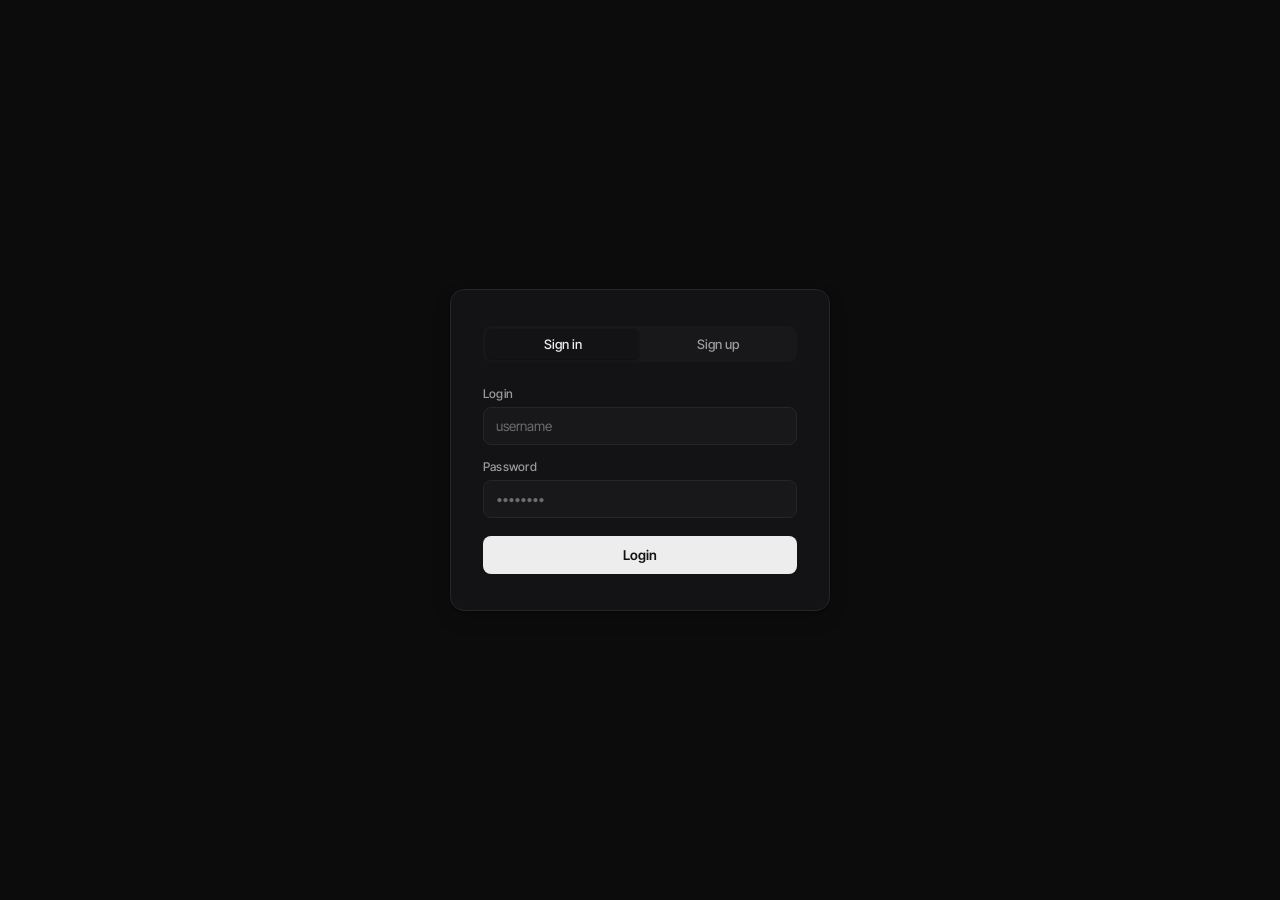
<file: aiarbiter/src/main/resources/static/login.html>
<!DOCTYPE html>
<html lang="ru">
<head>
<meta charset="UTF-8" />
<meta name="viewport" content="width=device-width, initial-scale=1.0" />
<title>AI Arbiter — Sign in</title>
<link rel="preconnect" href="https://fonts.googleapis.com" />
<link rel="preconnect" href="https://fonts.gstatic.com" crossorigin />
<link href="https://fonts.googleapis.com/css2?family=Inter+Tight:wght@400;500;600;700&display=swap" rel="stylesheet" />
<link rel="stylesheet" href="css/login.css" />
</head>
<body>
<div class="page">
  <div class="card">
    <div class="tabs">
      <button class="tab active" id="tab-login" onclick="switchTab('login')">Sign in</button>
      <button class="tab" id="tab-register" onclick="switchTab('register')">Sign up</button>
    </div>

    <div id="msg" class="msg"></div>

    <form class="form" id="form-login" onsubmit="handleLogin(event)">
      <div class="field">
        <label>Login</label>
        <input type="text" name="username" placeholder="username" autocomplete="username" required />
      </div>
      <div class="field">
        <label>Password</label>
        <input type="password" name="password" placeholder="••••••••" autocomplete="current-password" required />
      </div>
      <button class="btn" type="submit">Login</button>
    </form>

    <form class="form" id="form-register" style="display:none" onsubmit="handleRegister(event)">
      <div class="field">
        <label>Login</label>
        <input type="text" name="username" placeholder="username" autocomplete="username" required minlength="3" maxlength="50" />
      </div>
      <div class="field">
        <label>Password</label>
        <input type="password" name="password" placeholder="min 8 characters" autocomplete="new-password" required minlength="8" pattern="[A-Za-z0-9!@#$%^&amp;*()_+\-=\[\]{};':&quot;|,.<>\/?`~\\]+" title="Password must contain only Latin letters, digits and special characters" />
      </div>
      <button class="btn" type="submit">Register</button>
    </form>
  </div>
</div>
<script src="js/login.js"></script>
</body>
</html>
</file>
<file: aiarbiter/src/main/resources/static/css/login.css>
* { box-sizing: border-box; }
html, body {
  margin: 0; padding: 0; height: 100%;
  font-family: 'Inter Tight', ui-sans-serif, system-ui, sans-serif;
  background: #0c0c0d;
  color: #ededee;
  font-size: 14px;
  -webkit-font-smoothing: antialiased;
}
.page {
  min-height: 100vh;
  display: grid;
  place-items: center;
  padding: 24px;
}
.card {
  background: #131315;
  border: 1px solid #25252a;
  border-radius: 14px;
  padding: 36px 32px;
  width: 100%;
  max-width: 380px;
  box-shadow: 0 1px 2px rgba(0,0,0,0.4), 0 8px 24px -12px rgba(0,0,0,0.6);
}
.brand { display: flex; align-items: center; gap: 10px; margin-bottom: 28px; }
.brand-mark {
  width: 28px; height: 28px; border-radius: 7px;
  background: #ededee; color: #131315;
  display: grid; place-items: center;
  font-weight: 700; font-size: 13px;
}
.brand-name { font-weight: 600; font-size: 15px; letter-spacing: -0.01em; }
.tabs { display: flex; background: #18181b; border-radius: 8px; padding: 3px; gap: 2px; margin-bottom: 24px; }
.tab {
  flex: 1; padding: 7px; border-radius: 6px; border: none; background: none;
  color: #9a9a9f; font: inherit; font-size: 13px; font-weight: 500;
  cursor: pointer; transition: all 0.12s;
}
.tab.active { background: #131315; color: #ededee; box-shadow: 0 1px 2px rgba(0,0,0,0.4); }
.form { display: flex; flex-direction: column; gap: 14px; }
.field { display: flex; flex-direction: column; gap: 6px; }
.field label { font-size: 12px; font-weight: 500; color: #9a9a9f; letter-spacing: 0.02em; }
.field input {
  background: #18181b; border: 1px solid #25252a; border-radius: 8px;
  padding: 10px 12px; color: #ededee; font: inherit; font-size: 13.5px;
  outline: none; transition: border-color 0.12s;
}
.field input:focus { border-color: #4a4a55; }
.field input::placeholder { color: #6b6b70; }
.btn {
  background: #ededee; color: #131315; border: none; border-radius: 8px;
  padding: 11px; font: inherit; font-size: 13.5px; font-weight: 600;
  cursor: pointer; transition: opacity 0.12s; margin-top: 4px;
}
.btn:hover { opacity: 0.88; }
.btn:disabled { opacity: 0.4; cursor: not-allowed; }
.msg { padding: 10px 12px; border-radius: 7px; font-size: 13px; display: none; }
.msg.error { background: oklch(0.28 0.08 25); color: oklch(0.78 0.14 25); border: 1px solid oklch(0.35 0.10 25); }
.msg.success { background: oklch(0.28 0.07 155); color: oklch(0.82 0.13 155); border: 1px solid oklch(0.35 0.09 155); }
.msg.show { display: block; }
</file>
